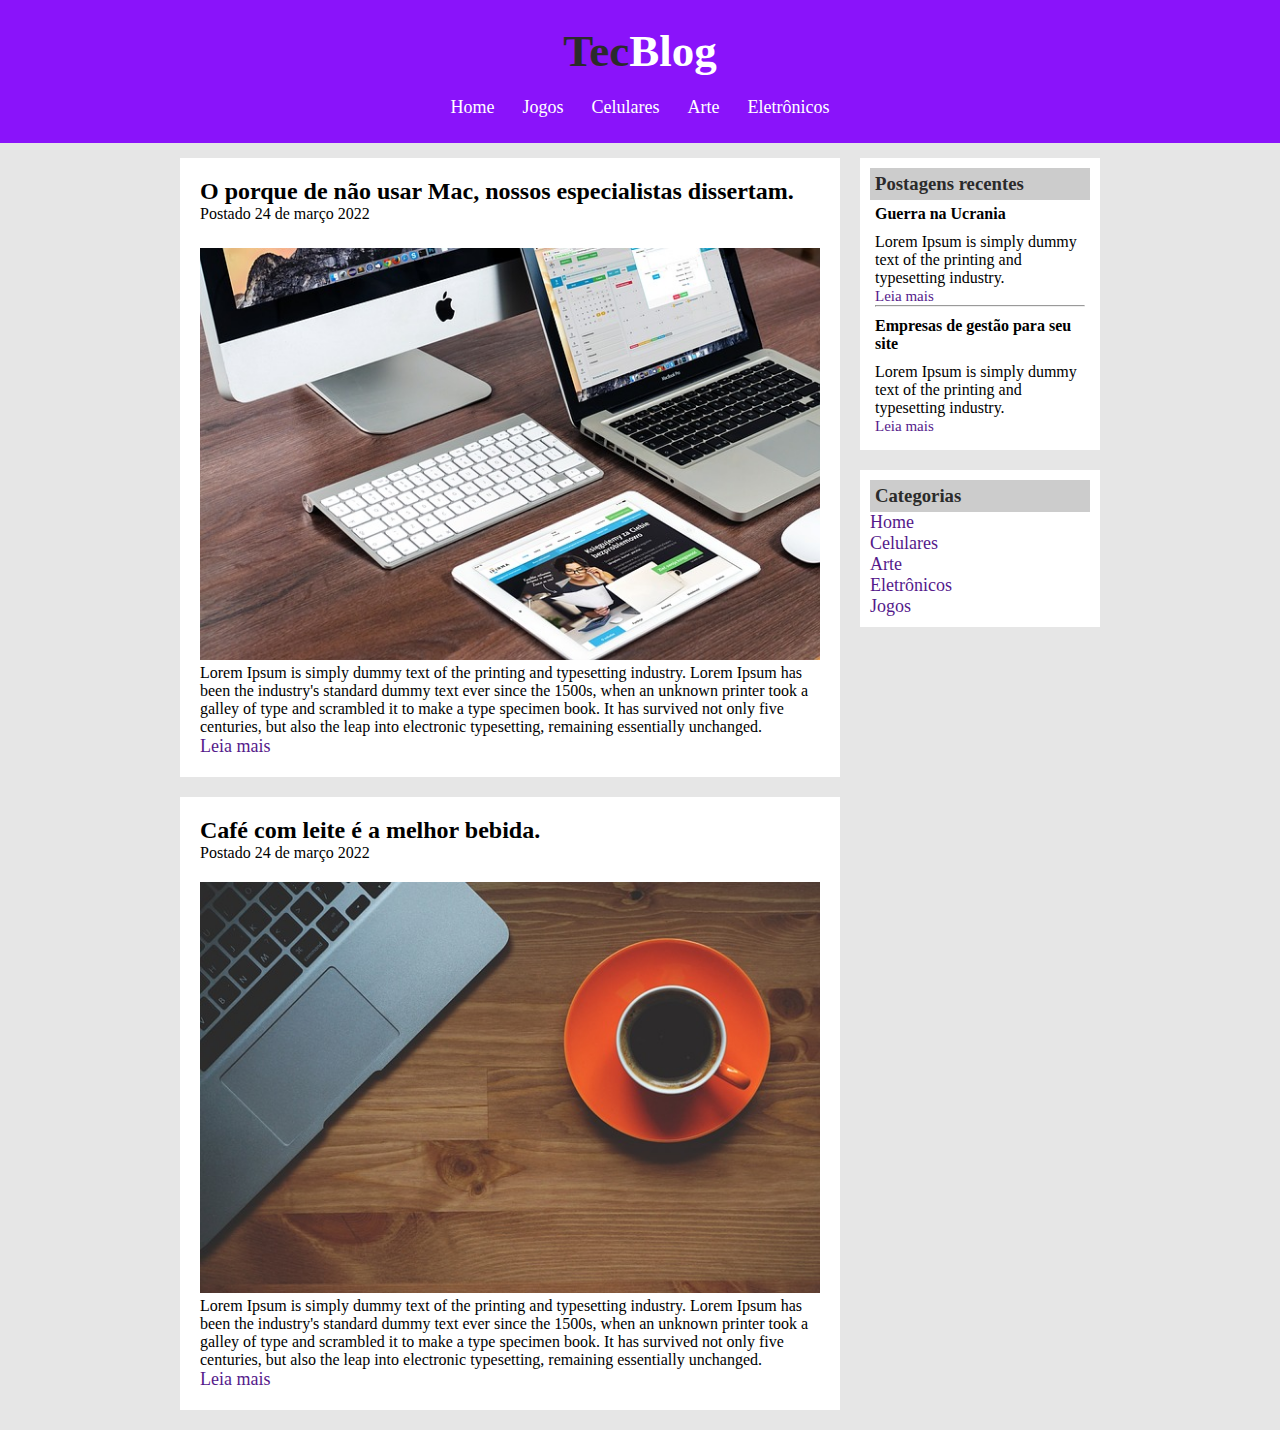
<file: index.html>
<!DOCTYPE html>
<html lang="pt-br">

<head>
    <meta charset="UTF-8">
    <meta http-equiv="X-UA-Compatible" content="IE=edge">
    <meta name="viewport" content="width=device-width, initial-scale=1.0">
    <title>TecBlog</title>
    <link rel="stylesheet" type="text/css" href="stily.css">
</head>

<body>

    <!-- MENU -->
    <div id="area-cabecalho">

        <div id="area-logo">
            <h1 style="font-size: 45px;">Tec<span class="branco">Blog</span></h1>
        </div>

        <div id="area-menu">
            <a href="index.html">Home</a>
            <a href="jogos.html">Jogos</a>
            <a href="celulares.html">Celulares</a>
            <a href="arte.html">Arte</a>
            <a href="eletronicos.html">Eletrônicos</a>
        </div>

    </div>

    <!-- TIME LINE -->
    <div id="area-principal">

        <div id="area-lateral">

            <div class="conteudo-lateral">
                <h3>Postagens recentes</h3>

                <div class="texto-lateral">
                    <h4 style="padding-bottom: 10px;">Guerra na Ucrania</h4>
                    <p>Lorem Ipsum is simply dummy text of the printing and typesetting industry.</p>
                    <a style="font-size: 15px" href="">Leia mais</a>

                    <hr>

                    <h4 style="padding-bottom: 10px; padding-top: 10px;">Empresas de gestão para seu site</h4>
                    <p>Lorem Ipsum is simply dummy text of the printing and typesetting industry.</p>
                    <a style="font-size: 15px" href="">Leia mais</a>

                </div>
            </div>

            <div class="conteudo-lateral">
                <h3>Categorias</h3>

                <a href="">Home</a> <br>
                <a href="">Celulares</a><br>
                <a href="">Arte</a> <br>
                <a href="">Eletrônicos</a><br>
                <a href="">Jogos</a> <br>

            </div>

        </div>

        <div id="area-postagens">

            <div class="postagem">
                <h2>O porque de não usar Mac, nossos especialistas dissertam.</h2>
                <span>Postado 24 de março 2022</span>
                <img style="padding-top: 25px;" width="620px" src="img/imagem2.jpg" alt="">
                <p>Lorem Ipsum is simply dummy text of the printing and typesetting industry. Lorem Ipsum has been the
                    industry's standard dummy text ever since the 1500s, when an unknown printer took a galley of type
                    and scrambled it to make a type specimen book. It has survived not only five centuries, but also the
                    leap into electronic typesetting, remaining essentially unchanged.</p>
                <a href="">Leia mais</a>
            </div>

        </div>

        <div id="area-postagens">

            <div class="postagem">
                <h2>Café com leite é a melhor bebida.</h2>
                <span>Postado 24 de março 2022</span>
                <img style="padding-top: 20px;" width="620px" src="img/imagem1.jpg" alt="">
                <p>Lorem Ipsum is simply dummy text of the printing and typesetting industry. Lorem Ipsum has been the
                    industry's standard dummy text ever since the 1500s, when an unknown printer took a galley of type
                    and scrambled it to make a type specimen book. It has survived not only five centuries, but also the
                    leap into electronic typesetting, remaining essentially unchanged.</p>
                <a href="">Leia mais</a>
            </div>

        </div>

    </div>




</body>

</html>
</file>
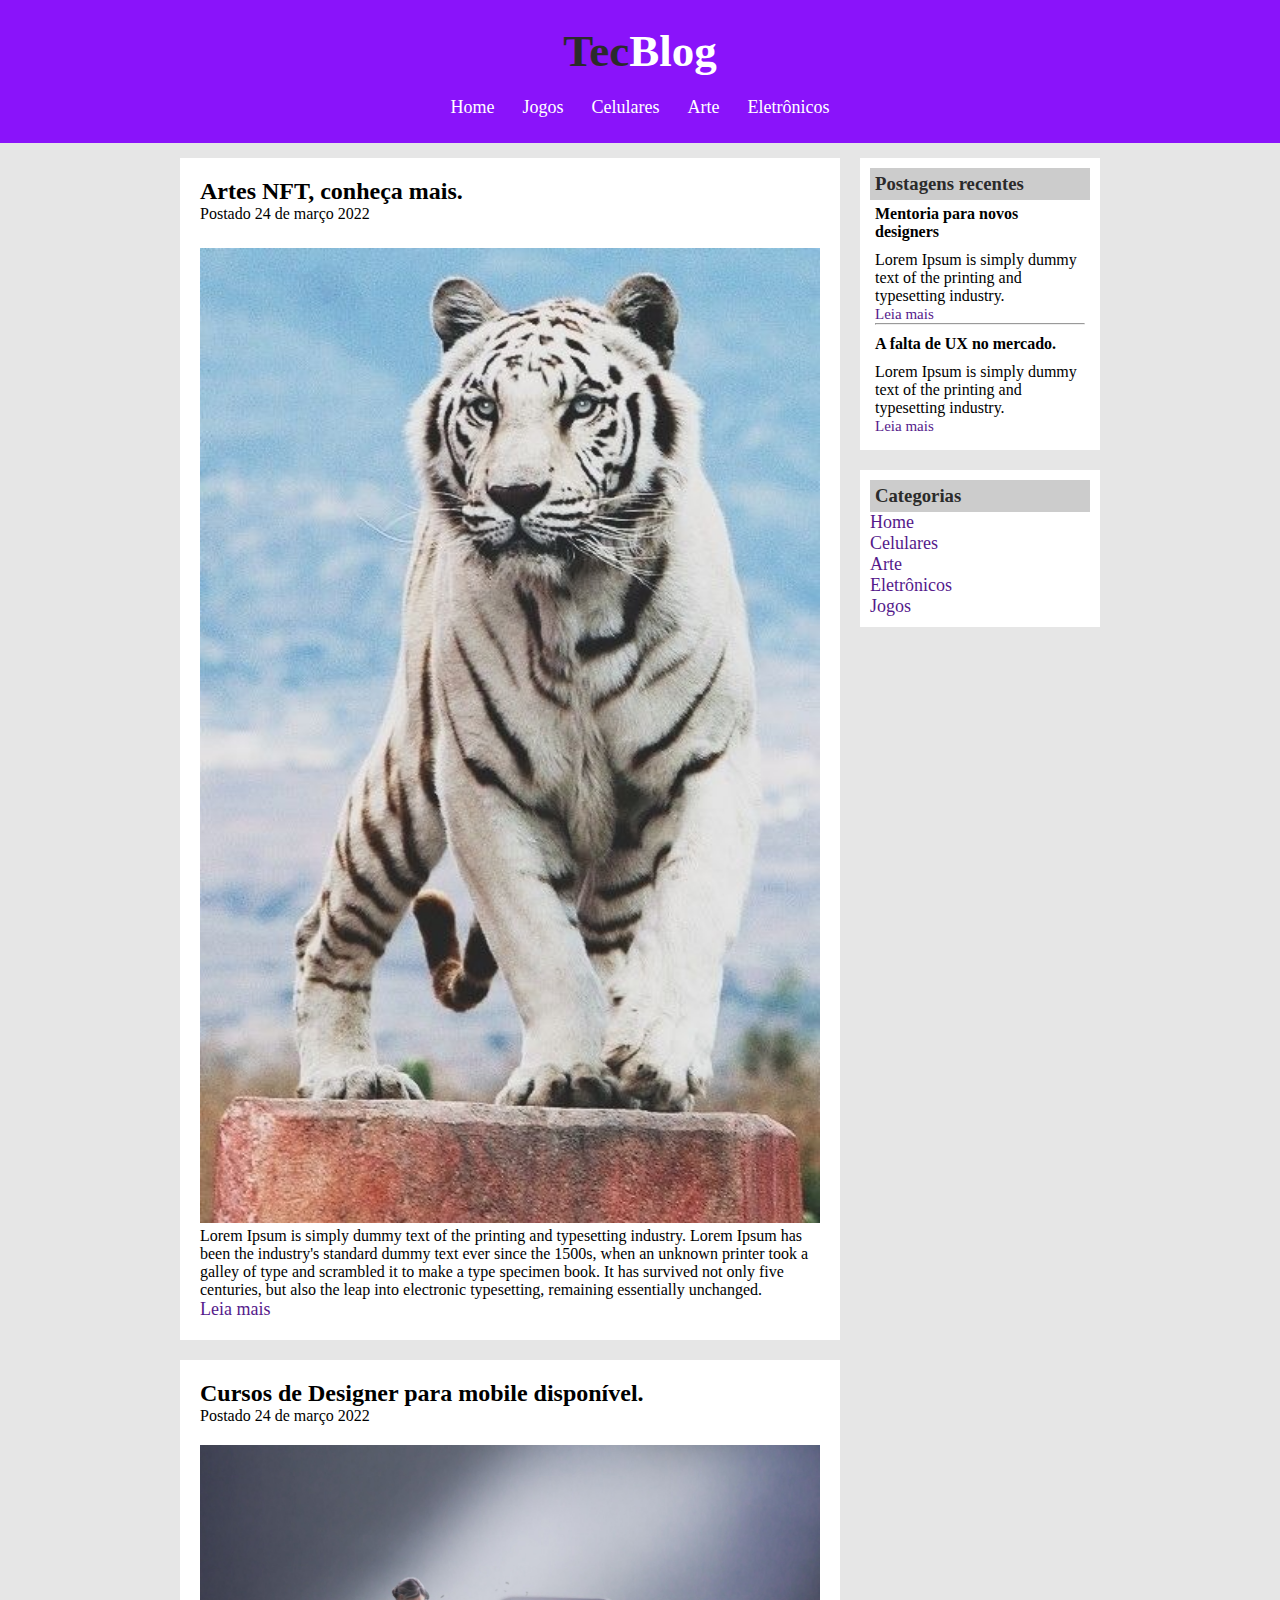
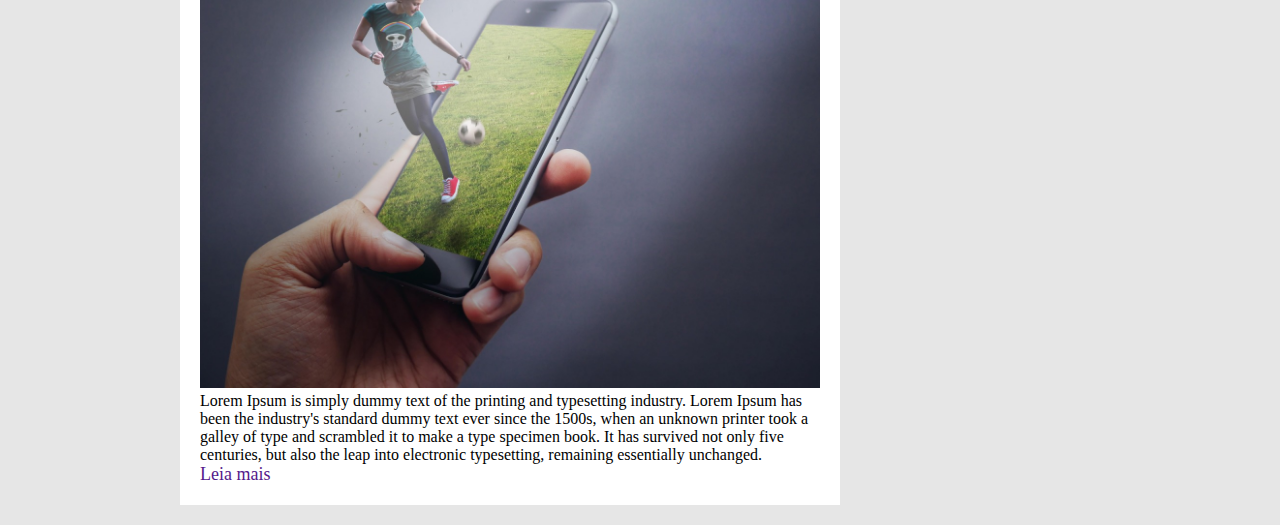
<file: arte.html>
<!DOCTYPE html>
<html lang="pt-br">

<head>
    <meta charset="UTF-8">
    <meta http-equiv="X-UA-Compatible" content="IE=edge">
    <meta name="viewport" content="width=device-width, initial-scale=1.0">
    <title>TecBlog</title>
    <link rel="stylesheet" type="text/css" href="stily.css">
</head>

<body>

    <!-- MENU -->
    <div id="area-cabecalho">

        <div id="area-logo">
            <h1 style="font-size: 45px;">Tec<span class="branco">Blog</span></h1>
        </div>

        <div id="area-menu">
            <a href="index.html">Home</a>
            <a href="jogos.html">Jogos</a>
            <a href="celulares.html">Celulares</a>
            <a href="arte.html">Arte</a>
            <a href="eletronicos.html">Eletrônicos</a>
        </div>

    </div>

    <!-- TIME LINE -->
    <div id="area-principal">

        <div id="area-lateral">

            <div class="conteudo-lateral">
                <h3>Postagens recentes</h3>

                <div class="texto-lateral">
                    <h4 style="padding-bottom: 10px;">Mentoria para novos designers</h4>
                    <p>Lorem Ipsum is simply dummy text of the printing and typesetting industry.</p>
                    <a style="font-size: 15px" href="">Leia mais</a>

                    <hr>

                    <h4 style="padding-bottom: 10px; padding-top: 10px;">A falta de UX no mercado.</h4>
                    <p>Lorem Ipsum is simply dummy text of the printing and typesetting industry.</p>
                    <a style="font-size: 15px" href="">Leia mais</a>

                </div>
            </div>

            <div class="conteudo-lateral">
                <h3>Categorias</h3>

                <a href="">Home</a> <br>
                <a href="">Celulares</a> <br>
                <a href="">Arte</a> <br>
                <a href="">Eletrônicos</a> <br>
                <a href="">Jogos</a> <br>

            </div>

        </div>

        <div id="area-postagens">

            <div class="postagem">
                <h2>Artes NFT, conheça mais.</h2>
                <span>Postado 24 de março 2022</span>
                <img style="padding-top: 25px;" width="620px" src="img/imagem8.jpg" alt="">
                <p>Lorem Ipsum is simply dummy text of the printing and typesetting industry. Lorem Ipsum has been the
                    industry's standard dummy text ever since the 1500s, when an unknown printer took a galley of type
                    and scrambled it to make a type specimen book. It has survived not only five centuries, but also the
                    leap into electronic typesetting, remaining essentially unchanged.</p>
                <a href="">Leia mais</a>
            </div>

        </div>

        <div id="area-postagens">

            <div class="postagem">
                <h2>Cursos de Designer para mobile disponível.</h2>
                <span>Postado 24 de março 2022</span>
                <img style="padding-top: 20px;" width="620px" src="img/imagem9.jpg" alt="">
                <p>Lorem Ipsum is simply dummy text of the printing and typesetting industry. Lorem Ipsum has been the
                    industry's standard dummy text ever since the 1500s, when an unknown printer took a galley of type
                    and scrambled it to make a type specimen book. It has survived not only five centuries, but also the
                    leap into electronic typesetting, remaining essentially unchanged.</p>
                <a href="">Leia mais</a>
            </div>

        </div>

    </div>




</body>

</html>
</file>
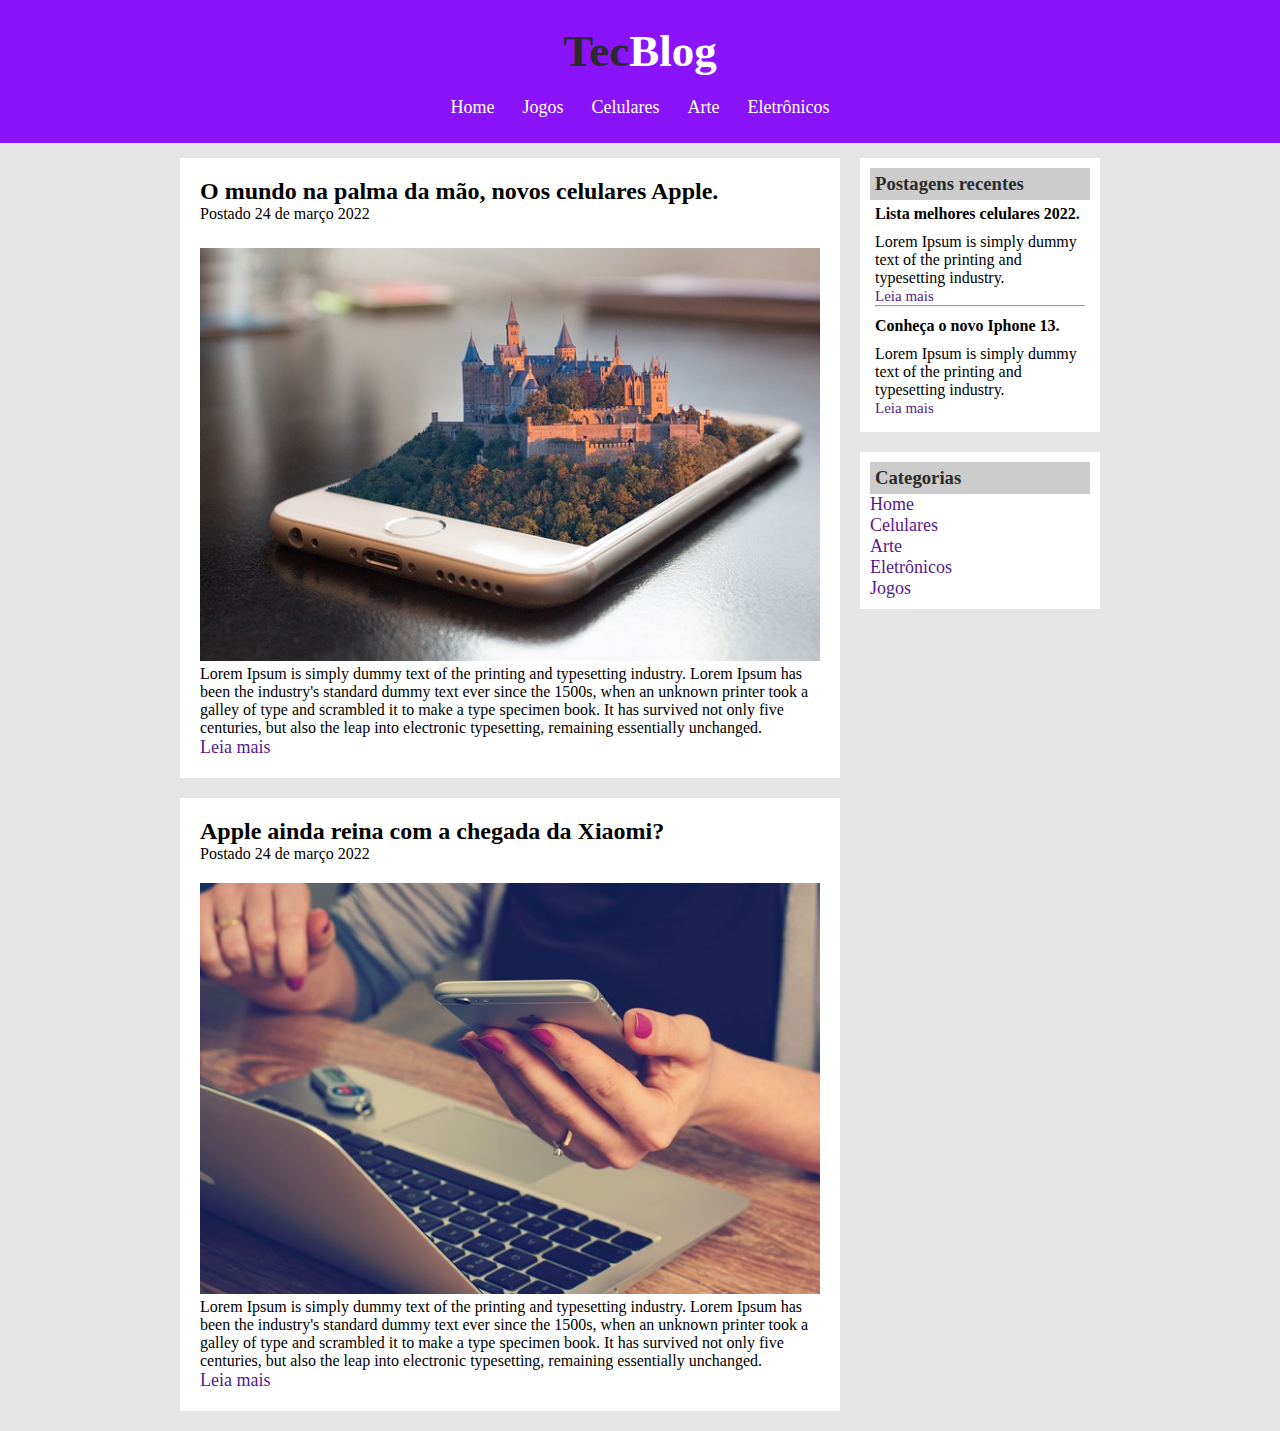
<file: celulares.html>
<!DOCTYPE html>
<html lang="pt-br">

<head>
    <meta charset="UTF-8">
    <meta http-equiv="X-UA-Compatible" content="IE=edge">
    <meta name="viewport" content="width=device-width, initial-scale=1.0">
    <title>TecBlog</title>
    <link rel="stylesheet" type="text/css" href="stily.css">
</head>

<body>

    <!-- MENU -->
    <div id="area-cabecalho">

        <div id="area-logo">
            <h1 style="font-size: 45px;">Tec<span class="branco">Blog</span></h1>
        </div>

        <div id="area-menu">
            <a href="index.html">Home</a>
            <a href="jogos.html">Jogos</a>
            <a href="celulares.html">Celulares</a>
            <a href="arte.html">Arte</a>
            <a href="eletronicos.html">Eletrônicos</a>
        </div>

    </div>

    <!-- TIME LINE -->
    <div id="area-principal">

        <div id="area-lateral">

            <div class="conteudo-lateral">
                <h3>Postagens recentes</h3>

                <div class="texto-lateral">
                    <h4 style="padding-bottom: 10px;">Lista melhores celulares 2022.</h4>
                    <p>Lorem Ipsum is simply dummy text of the printing and typesetting industry.</p>
                    <a style="font-size: 15px" href="">Leia mais</a>

                    <hr>

                    <h4 style="padding-bottom: 10px; padding-top: 10px;">Conheça o novo Iphone 13.</h4>
                    <p>Lorem Ipsum is simply dummy text of the printing and typesetting industry.</p>
                    <a style="font-size: 15px" href="">Leia mais</a>

                </div>
            </div>

            <div class="conteudo-lateral">
                <h3>Categorias</h3>

                <a href="">Home</a> <br>
                <a href="">Celulares</a> <br>
                <a href="">Arte</a> <br>
                <a href="">Eletrônicos</a> <br>
                <a href="">Jogos</a> <br>

            </div>

        </div>

        <div id="area-postagens">

            <div class="postagem">
                <h2>O mundo na palma da mão, novos celulares Apple.</h2>
                <span>Postado 24 de março 2022</span>
                <img style="padding-top: 25px;" width="620px" src="img/imagem3.jpg" alt="">
                <p>Lorem Ipsum is simply dummy text of the printing and typesetting industry. Lorem Ipsum has been the
                    industry's standard dummy text ever since the 1500s, when an unknown printer took a galley of type
                    and scrambled it to make a type specimen book. It has survived not only five centuries, but also the
                    leap into electronic typesetting, remaining essentially unchanged.</p>
                <a href="">Leia mais</a>
            </div>

        </div>

        <div id="area-postagens">

            <div class="postagem">
                <h2>Apple ainda reina com a chegada da Xiaomi?</h2>
                <span>Postado 24 de março 2022</span>
                <img style="padding-top: 20px;" width="620px" src="img/imagem4.jpg" alt="">
                <p>Lorem Ipsum is simply dummy text of the printing and typesetting industry. Lorem Ipsum has been the
                    industry's standard dummy text ever since the 1500s, when an unknown printer took a galley of type
                    and scrambled it to make a type specimen book. It has survived not only five centuries, but also the
                    leap into electronic typesetting, remaining essentially unchanged.</p>
                <a href="">Leia mais</a>
            </div>

        </div>

    </div>




</body>

</html>
</file>
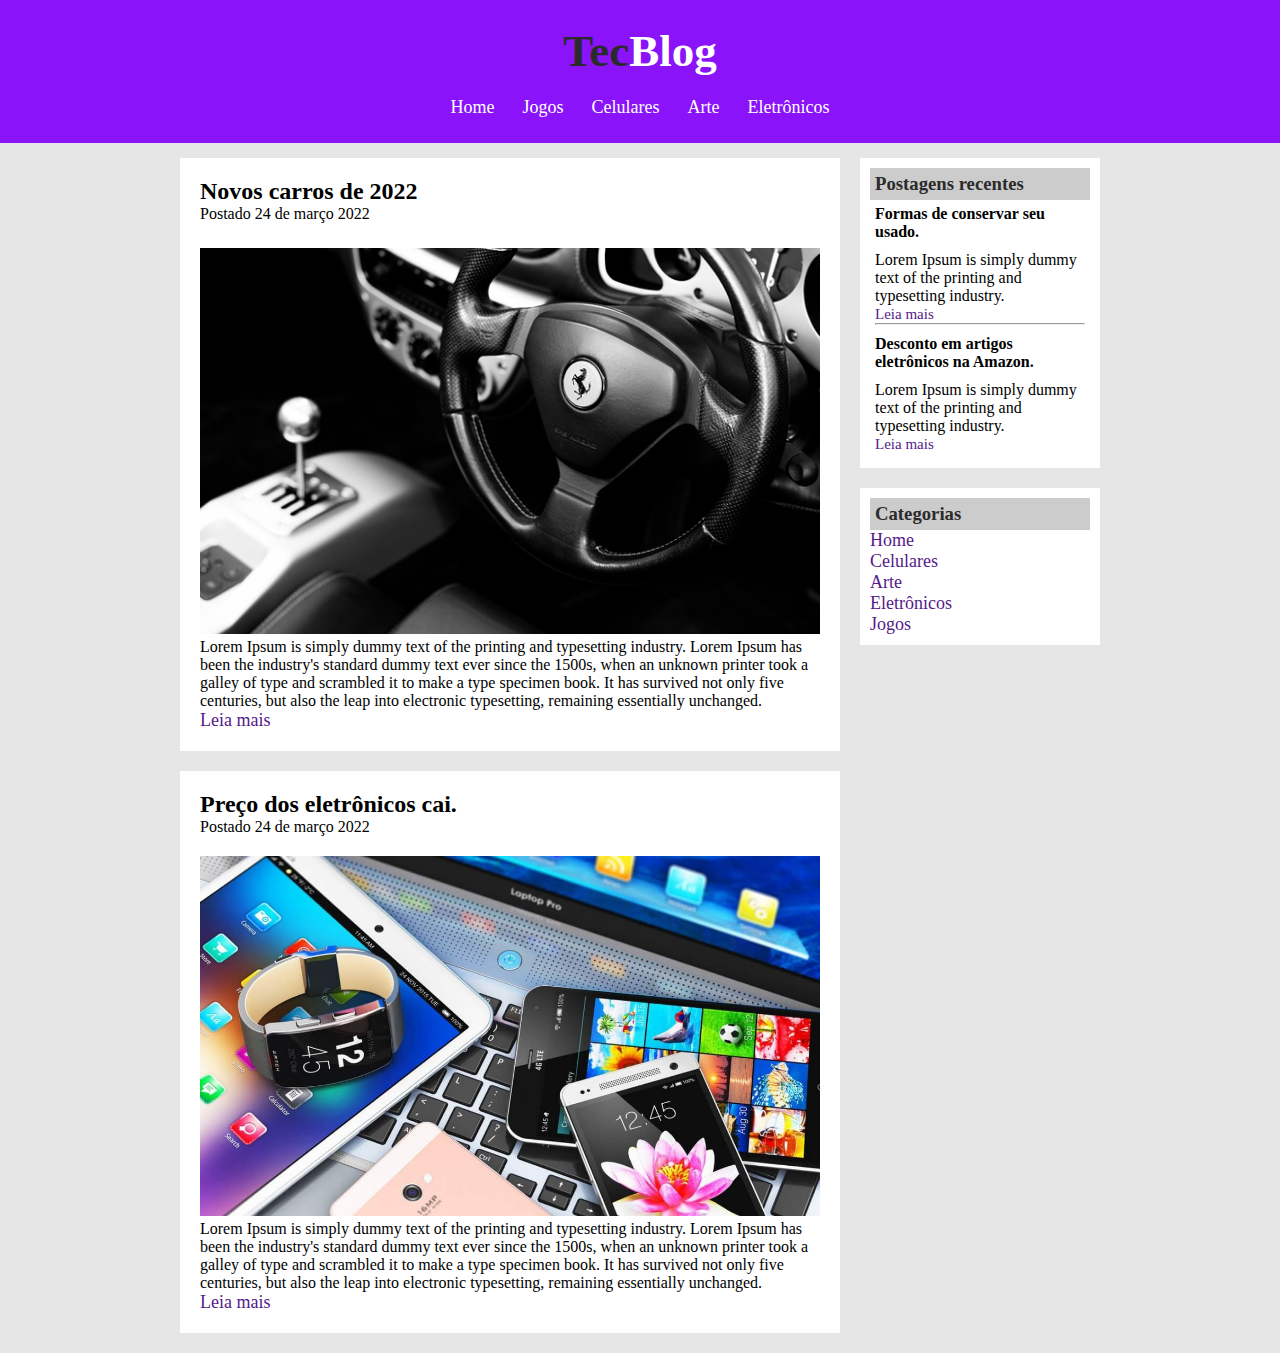
<file: eletronicos.html>
<!DOCTYPE html>
<html lang="pt-br">

<head>
    <meta charset="UTF-8">
    <meta http-equiv="X-UA-Compatible" content="IE=edge">
    <meta name="viewport" content="width=device-width, initial-scale=1.0">
    <title>TecBlog</title>
    <link rel="stylesheet" type="text/css" href="stily.css">
</head>

<body>

    <!-- MENU -->
    <div id="area-cabecalho">

        <div id="area-logo">
            <h1 style="font-size: 45px;">Tec<span class="branco">Blog</span></h1>
        </div>

        <div id="area-menu">
            <a href="index.html">Home</a>
            <a href="jogos.html">Jogos</a>
            <a href="celulares.html">Celulares</a>
            <a href="arte.html">Arte</a>
            <a href="eletronicos.html">Eletrônicos</a>
        </div>

    </div>

    <!-- TIME LINE -->
    <div id="area-principal">

        <div id="area-lateral">

            <div class="conteudo-lateral">
                <h3>Postagens recentes</h3>

                <div class="texto-lateral">
                    <h4 style="padding-bottom: 10px;">Formas de conservar seu usado.</h4>
                    <p>Lorem Ipsum is simply dummy text of the printing and typesetting industry.</p>
                    <a style="font-size: 15px" href="">Leia mais</a>

                    <hr>

                    <h4 style="padding-bottom: 10px; padding-top: 10px;">Desconto em artigos eletrônicos na Amazon.</h4>
                    <p>Lorem Ipsum is simply dummy text of the printing and typesetting industry.</p>
                    <a style="font-size: 15px" href="">Leia mais</a>

                </div>
            </div>

            <div class="conteudo-lateral">
                <h3>Categorias</h3>

                <a href="">Home</a> <br>
                <a href="">Celulares</a> <br>
                <a href="">Arte</a> <br>
                <a href="">Eletrônicos</a> <br>
                <a href="">Jogos</a> <br>

            </div>

        </div>

        <div id="area-postagens">

            <div class="postagem">
                <h2>Novos carros de 2022</h2>
                <span>Postado 24 de março 2022</span>
                <img style="padding-top: 25px;" width="620px" src="img/imagem5.jpg" alt="">
                <p>Lorem Ipsum is simply dummy text of the printing and typesetting industry. Lorem Ipsum has been the
                    industry's standard dummy text ever since the 1500s, when an unknown printer took a galley of type
                    and scrambled it to make a type specimen book. It has survived not only five centuries, but also the
                    leap into electronic typesetting, remaining essentially unchanged.</p>
                <a href="">Leia mais</a>
            </div>

        </div>

        <div id="area-postagens">

            <div class="postagem">
                <h2>Preço dos eletrônicos cai.</h2>
                <span>Postado 24 de março 2022</span>
                <img style="padding-top: 20px;" width="620px" src="img/imagem10.jpg" alt="">
                <p>Lorem Ipsum is simply dummy text of the printing and typesetting industry. Lorem Ipsum has been the
                    industry's standard dummy text ever since the 1500s, when an unknown printer took a galley of type
                    and scrambled it to make a type specimen book. It has survived not only five centuries, but also the
                    leap into electronic typesetting, remaining essentially unchanged.</p>
                <a href="">Leia mais</a>
            </div>

        </div>

    </div>




</body>

</html>
</file>
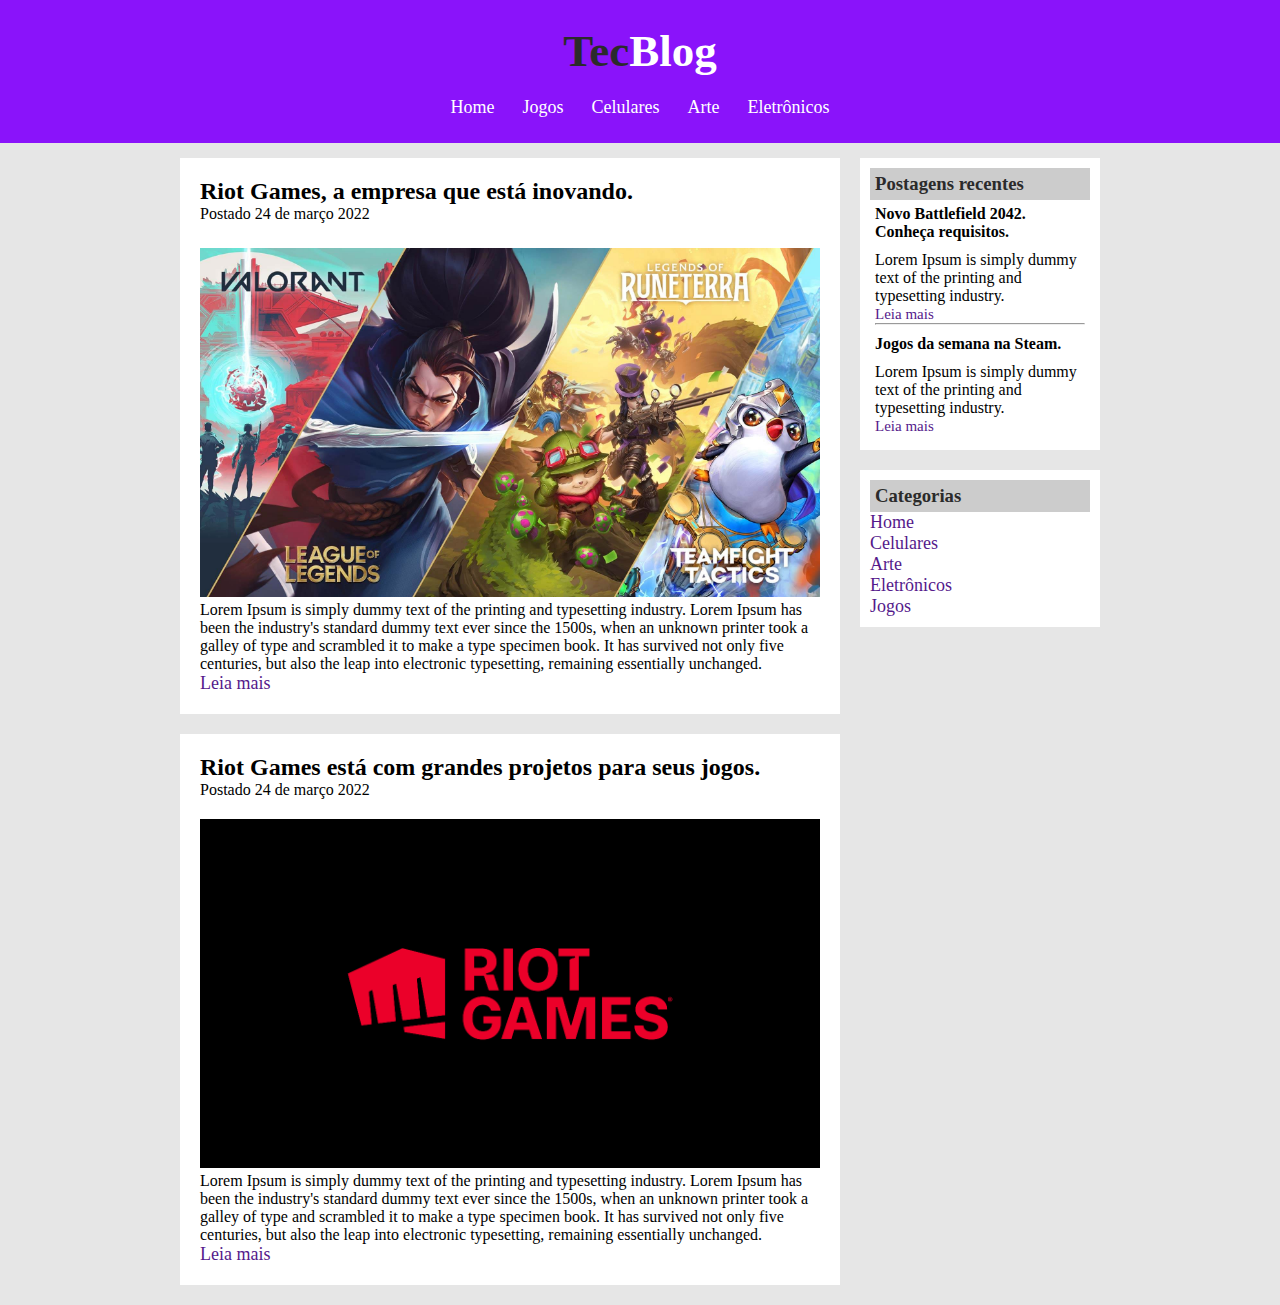
<file: jogos.html>
<!DOCTYPE html>
<html lang="pt-br">

<head>
    <meta charset="UTF-8">
    <meta http-equiv="X-UA-Compatible" content="IE=edge">
    <meta name="viewport" content="width=device-width, initial-scale=1.0">
    <title>TecBlog</title>
    <link rel="stylesheet" type="text/css" href="stily.css">
</head>

<body>

    <!-- MENU -->
    <div id="area-cabecalho">

        <div id="area-logo">
            <h1 style="font-size: 45px;">Tec<span class="branco">Blog</span></h1>
        </div>

        <div id="area-menu">
            <a href="index.html">Home</a>
            <a href="jogos.html">Jogos</a>
            <a href="celulares.html">Celulares</a>
            <a href="arte.html">Arte</a>
            <a href="eletronicos.html">Eletrônicos</a>
        </div>

    </div>

    <!-- TIME LINE -->
    <div id="area-principal">

        <div id="area-lateral">

            <div class="conteudo-lateral">
                <h3>Postagens recentes</h3>

                <div class="texto-lateral">
                    <h4 style="padding-bottom: 10px;">Novo Battlefield 2042. Conheça requisitos.</h4>
                    <p>Lorem Ipsum is simply dummy text of the printing and typesetting industry.</p>
                    <a style="font-size: 15px" href="">Leia mais</a>

                    <hr>

                    <h4 style="padding-bottom: 10px; padding-top: 10px;">Jogos da semana na Steam.</h4>
                    <p>Lorem Ipsum is simply dummy text of the printing and typesetting industry.</p>
                    <a style="font-size: 15px" href="">Leia mais</a>

                </div>
            </div>

            <div class="conteudo-lateral">
                <h3>Categorias</h3>

                <a href="">Home</a> <br>
                <a href="">Celulares</a> <br>
                <a href="">Arte</a> <br>
                <a href="">Eletrônicos</a> <br>
                <a href="">Jogos</a> <br>

            </div>

        </div>

        <div id="area-postagens">

            <div class="postagem">
                <h2>Riot Games, a empresa que está inovando.</h2>
                <span>Postado 24 de março 2022</span>
                <img style="padding-top: 25px;" width="620px" src="img/imagem7.jpg" alt="">
                <p>Lorem Ipsum is simply dummy text of the printing and typesetting industry. Lorem Ipsum has been the
                    industry's standard dummy text ever since the 1500s, when an unknown printer took a galley of type
                    and scrambled it to make a type specimen book. It has survived not only five centuries, but also the
                    leap into electronic typesetting, remaining essentially unchanged.</p>
                <a href="">Leia mais</a>
            </div>

        </div>

        <div id="area-postagens">

            <div class="postagem">
                <h2>Riot Games está com grandes projetos para seus jogos.</h2>
                <span>Postado 24 de março 2022</span>
                <img style="padding-top: 20px;" width="620px" src="img/imagem6.jpg" alt="">
                <p>Lorem Ipsum is simply dummy text of the printing and typesetting industry. Lorem Ipsum has been the
                    industry's standard dummy text ever since the 1500s, when an unknown printer took a galley of type
                    and scrambled it to make a type specimen book. It has survived not only five centuries, but also the
                    leap into electronic typesetting, remaining essentially unchanged.</p>
                <a href="">Leia mais</a>
            </div>

        </div>

    </div>




</body>

</html>
</file>
<file: stily.css>
/*LIMPAR FORMATAÇÕES */
* {
    margin: 0;
    padding: 0;
}

body {
    font-size: 1em;
    font-family: 'Trebuchet MS', Helvetica, sans-serif sans-serif;
    background: #e6e6e6;
}


/* LAYOUT */

#area-cabecalho {
    background-color: #8a13fa;
    padding: 15px;
    text-align: center;
}

#area-logo, #area-menu {
    padding: 10px;
}

#area-principal {
    width: 920px;
    margin: 0 auto;
    padding: 15px;
}

#area-postagens {
    width: 660px;
    float: left;
}

#area-lateral {
    width: 240px;
    float: right;
}

.postagem {
    padding: 20px;
    margin-bottom: 20px;
    background: white;
}

.conteudo-lateral {
    background: white;
    padding: 10px;
    margin-bottom: 20px;
}

.postagem-lateral {
    padding: 20px;
    margin-bottom: 20px;
    background: white;
}

/* FORMATAÇÕES MENU */

a {
    text-decoration: none;
    font-size: 18px;
}


#area-cabecalho a:link,#area-cabecalho a:visited {
    color: white;
    padding: 8px 12px;
}

#area-cabecalho a:hover {
    color: #8a13fa;
    background: white;
}


/* FORMATAÇÕES GERAIS */

h1 {
    color: #2b2b2b;
    font-size: 2.5em;
}

h3 {
    color: #2b2b2b;
    background-color: #ccc;
    padding: 5px;
}

.branco {
    color: white;
}

.texto-lateral {
    font-size: 1em;
    padding: 5px;
}
</file>
